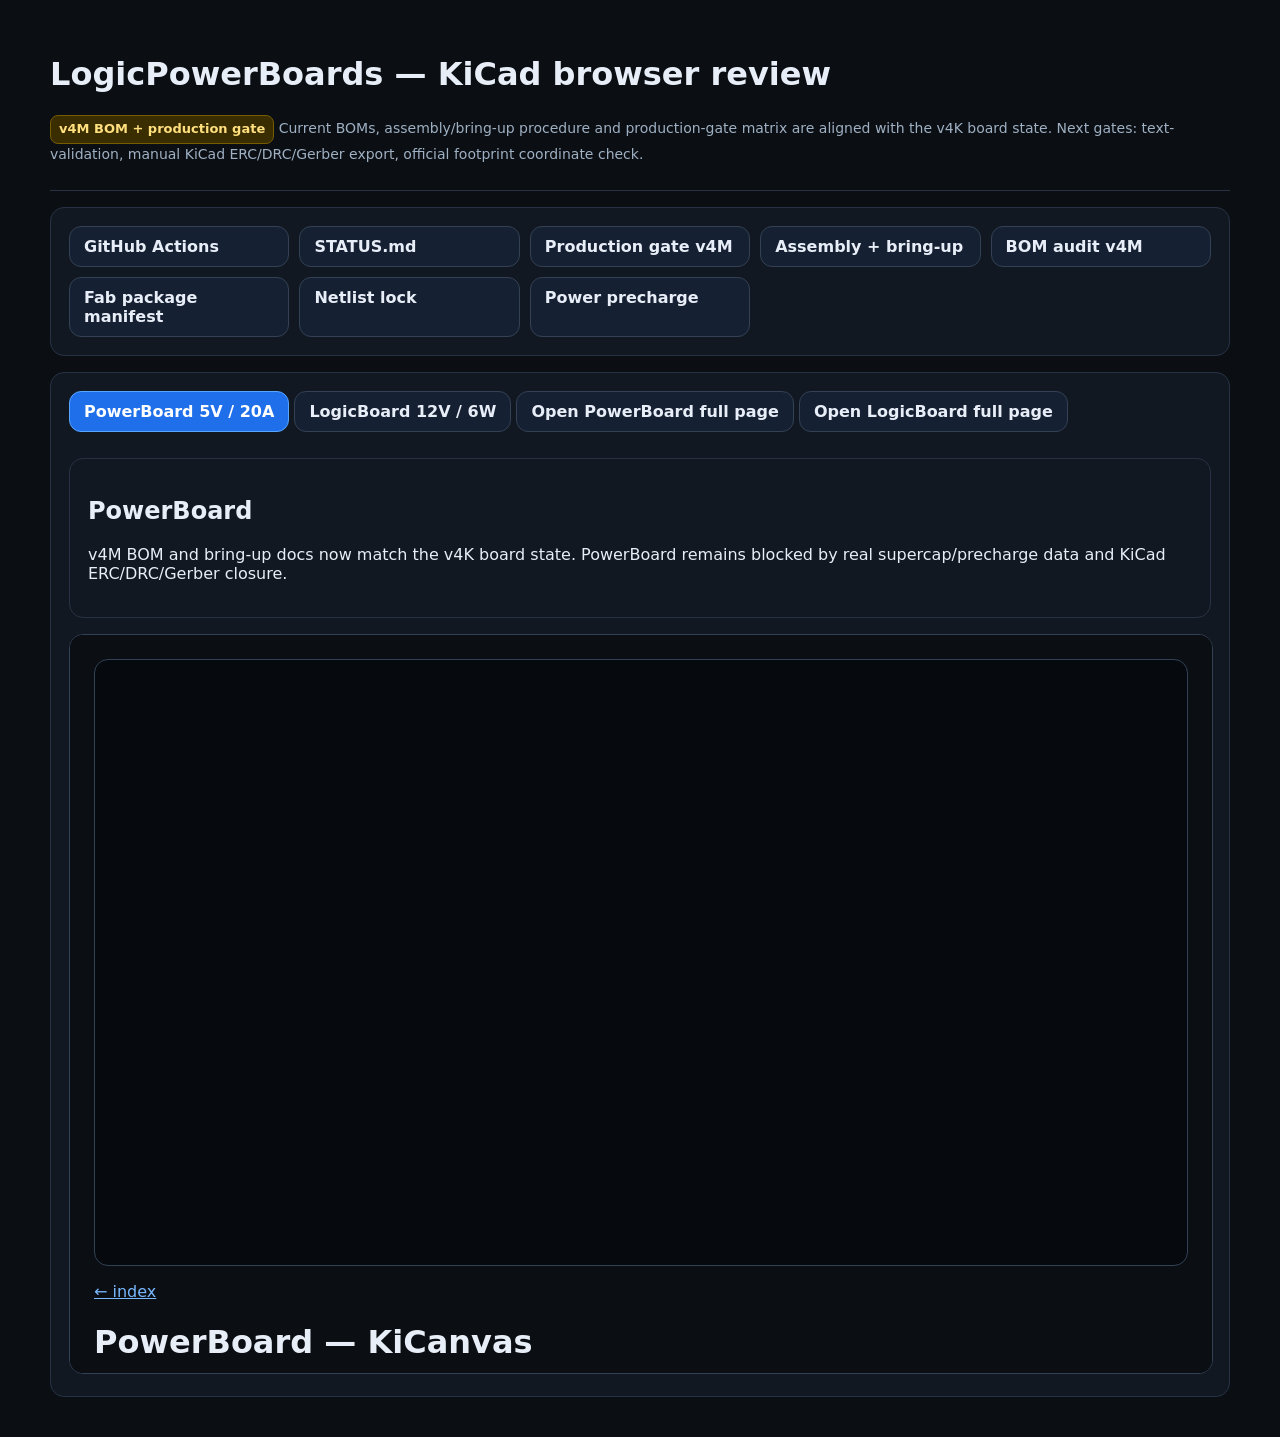
<file: docs/index.html>
<!doctype html>
<html lang="en">
<head>
  <meta charset="utf-8">
  <meta name="viewport" content="width=device-width,initial-scale=1">
  <title>LogicPowerBoards KiCanvas</title>
  <link rel="stylesheet" href="style.css">
  <style>
    .topbar{position:sticky;top:0;z-index:10;background:#0b0f14;padding:10px 0 12px;border-bottom:1px solid #263244}
    .tabs{display:flex;gap:10px;flex-wrap:wrap;align-items:center}
    .tabs input{position:absolute;opacity:0;pointer-events:none}
    .tabs label,.open-link{display:inline-block;background:#162033;border:1px solid #334155;color:#e8eef7;padding:10px 14px;border-radius:12px;cursor:pointer;text-decoration:none;font-weight:650}
    .tabs label:hover,.open-link:hover{background:#1f2937}
    #tab-power:checked ~ .labels label[for="tab-power"],#tab-logic:checked ~ .labels label[for="tab-logic"]{background:#1f6feb;border-color:#58a6ff;color:#fff}
    .panel{display:none;margin-top:14px}
    #tab-power:checked ~ .panels #panel-power{display:block}
    #tab-logic:checked ~ .panels #panel-logic{display:block}
    .viewer-frame{width:100%;height:82vh;border:1px solid #334155;border-radius:14px;background:#06090d}
    .mini{color:#9fb0c3;font-size:14px;line-height:1.45}
    .status{display:inline-block;padding:4px 8px;border-radius:8px;background:#3a2d00;color:#ffdf7e;border:1px solid #765c00;font-size:13px;font-weight:700}
    .docgrid{display:grid;grid-template-columns:repeat(auto-fit,minmax(210px,1fr));gap:10px}
  </style>
</head>
<body>
  <div class="wrap">
    <div class="topbar">
      <h1>LogicPowerBoards — KiCad browser review</h1>
      <p class="mini"><span class="status">v4M BOM + production gate</span> Current BOMs, assembly/bring-up procedure and production-gate matrix are aligned with the v4K board state. Next gates: text-validation, manual KiCad ERC/DRC/Gerber export, official footprint coordinate check.</p>
    </div>

    <div class="card docgrid">
      <a class="open-link" href="https://github.com/chelgpt/LogicPowerBoards/actions" target="_blank" rel="noopener">GitHub Actions</a>
      <a class="open-link" href="https://github.com/chelgpt/LogicPowerBoards/blob/main/STATUS.md" target="_blank" rel="noopener">STATUS.md</a>
      <a class="open-link" href="https://github.com/chelgpt/LogicPowerBoards/blob/main/PRODUCTION_GATE_v4M.md" target="_blank" rel="noopener">Production gate v4M</a>
      <a class="open-link" href="https://github.com/chelgpt/LogicPowerBoards/blob/main/ASSEMBLY_AND_BRINGUP_v4M.md" target="_blank" rel="noopener">Assembly + bring-up</a>
      <a class="open-link" href="https://github.com/chelgpt/LogicPowerBoards/blob/main/BOM_AUDIT_v4M.md" target="_blank" rel="noopener">BOM audit v4M</a>
      <a class="open-link" href="https://github.com/chelgpt/LogicPowerBoards/blob/main/FAB_PACKAGE_MANIFEST_v4J.md" target="_blank" rel="noopener">Fab package manifest</a>
      <a class="open-link" href="https://github.com/chelgpt/LogicPowerBoards/blob/main/NETLIST_LOCK_v4E.md" target="_blank" rel="noopener">Netlist lock</a>
      <a class="open-link" href="https://github.com/chelgpt/LogicPowerBoards/blob/main/docs/boards/PowerBoard/PRECHARGE_REQUIREMENTS_v4D.md" target="_blank" rel="noopener">Power precharge</a>
    </div>

    <div class="card tabs">
      <input type="radio" name="board" id="tab-power" checked>
      <input type="radio" name="board" id="tab-logic">

      <div class="labels">
        <label for="tab-power">PowerBoard 5V / 20A</label>
        <label for="tab-logic">LogicBoard 12V / 6W</label>
        <a class="open-link" href="power.html" target="_blank" rel="noopener">Open PowerBoard full page</a>
        <a class="open-link" href="logic.html" target="_blank" rel="noopener">Open LogicBoard full page</a>
      </div>

      <div class="panels" style="width:100%">
        <section class="panel" id="panel-power">
          <div class="card">
            <h2>PowerBoard</h2>
            <p>v4M BOM and bring-up docs now match the v4K board state. PowerBoard remains blocked by real supercap/precharge data and KiCad ERC/DRC/Gerber closure.</p>
          </div>
          <iframe class="viewer-frame" src="power.html" title="PowerBoard KiCanvas"></iframe>
        </section>

        <section class="panel" id="panel-logic">
          <div class="card">
            <h2>LogicBoard</h2>
            <p>v4M rejects the stale DIP8 BOM assumption and keeps the corrected URB ZP DIP24 populated-pin implementation. LogicBoard next gate is ERC/DRC/Gerber and official footprint coordinate check.</p>
          </div>
          <iframe class="viewer-frame" src="logic.html" title="LogicBoard KiCanvas"></iframe>
        </section>
      </div>
    </div>
  </div>
</body>
</html>
</file>
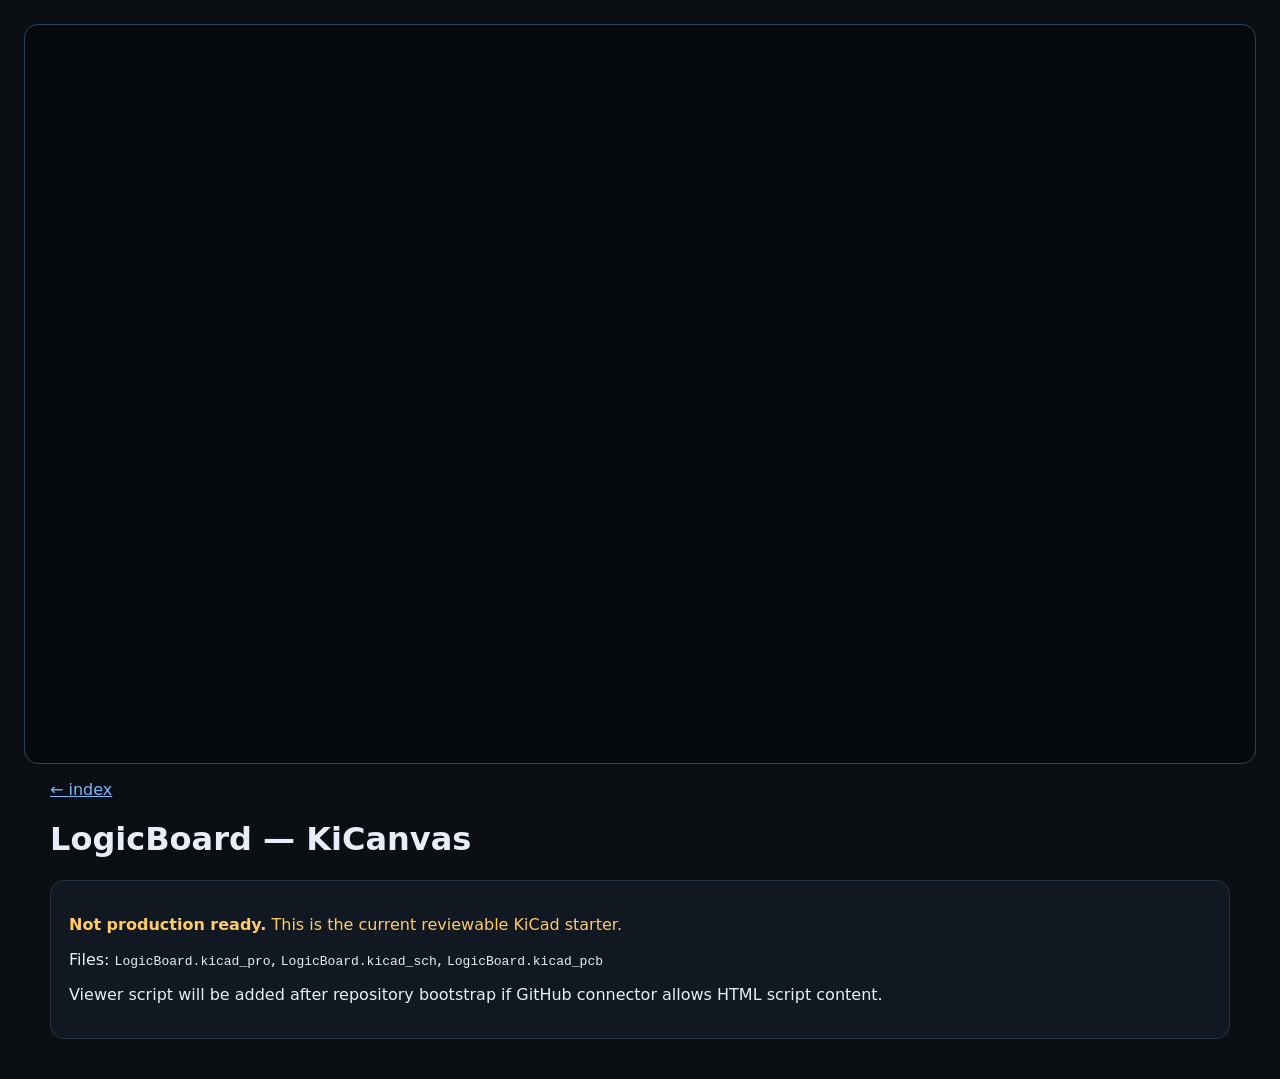
<file: docs/logic.html>
<!doctype html><html lang="en"><head><script type="module" src="https://kicanvas.org/kicanvas/kicanvas.js"></script><meta charset="utf-8"><meta name="viewport" content="width=device-width,initial-scale=1"><title>LogicBoard — KiCanvas</title><link rel="stylesheet" href="style.css"></head><body><div class="viewer">
  <kicanvas-embed controls="full">
    <kicanvas-source src="boards/LogicBoard/LogicBoard.kicad_pro"></kicanvas-source>
    <kicanvas-source src="boards/LogicBoard/LogicBoard.kicad_sch"></kicanvas-source>
    <kicanvas-source src="boards/LogicBoard/LogicBoard.kicad_pcb"></kicanvas-source>
  </kicanvas-embed>
</div><div class="wrap"><p><a href="index.html">← index</a></p><h1>LogicBoard — KiCanvas</h1><div class="card"><p class="warn"><b>Not production ready.</b> This is the current reviewable KiCad starter.</p><p>Files: <code>LogicBoard.kicad_pro</code>, <code>LogicBoard.kicad_sch</code>, <code>LogicBoard.kicad_pcb</code></p><p>Viewer script will be added after repository bootstrap if GitHub connector allows HTML script content.</p></div></div></body></html>
</file>
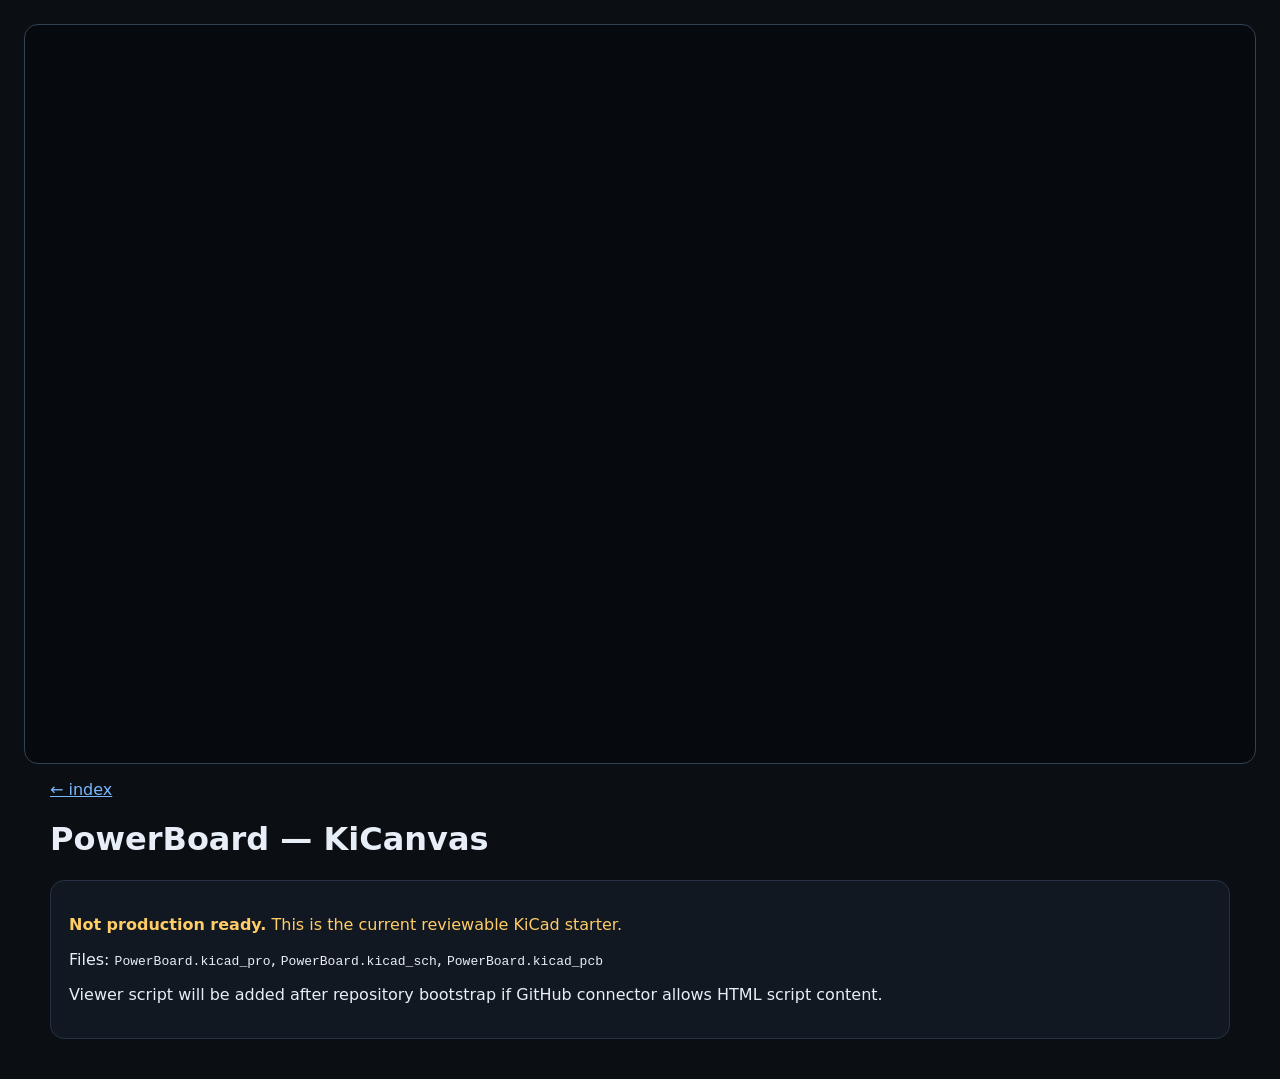
<file: docs/power.html>
<!doctype html><html lang="en"><head><script type="module" src="https://kicanvas.org/kicanvas/kicanvas.js"></script><meta charset="utf-8"><meta name="viewport" content="width=device-width,initial-scale=1"><title>PowerBoard — KiCanvas</title><link rel="stylesheet" href="style.css"></head><body><div class="viewer">
  <kicanvas-embed controls="full">
    <kicanvas-source src="boards/PowerBoard/PowerBoard.kicad_pro"></kicanvas-source>
    <kicanvas-source src="boards/PowerBoard/PowerBoard.kicad_sch"></kicanvas-source>
    <kicanvas-source src="boards/PowerBoard/PowerBoard.kicad_pcb"></kicanvas-source>
  </kicanvas-embed>
</div><div class="wrap"><p><a href="index.html">← index</a></p><h1>PowerBoard — KiCanvas</h1><div class="card"><p class="warn"><b>Not production ready.</b> This is the current reviewable KiCad starter.</p><p>Files: <code>PowerBoard.kicad_pro</code>, <code>PowerBoard.kicad_sch</code>, <code>PowerBoard.kicad_pcb</code></p><p>Viewer script will be added after repository bootstrap if GitHub connector allows HTML script content.</p></div></div></body></html>
</file>
<file: docs/style.css>
:root{font-family:system-ui,-apple-system,Segoe UI,Roboto,Arial,sans-serif;color:#e8eef7;background:#0b0f14}body{margin:0;padding:24px}.wrap{max-width:1180px;margin:auto}a{color:#79b8ff}.card{background:#121821;border:1px solid #263244;border-radius:14px;padding:18px;margin:16px 0}.viewer{height:82vh;border:1px solid #334155;border-radius:14px;overflow:hidden;background:#06090d}kicanvas-embed{display:block;width:100%;height:100%}.warn{color:#ffcc66}.grid{display:grid;grid-template-columns:repeat(auto-fit,minmax(260px,1fr));gap:14px}.btn{display:inline-block;background:#1f6feb;color:white;text-decoration:none;padding:10px 14px;border-radius:10px;margin:6px 8px 6px 0}
</file>
